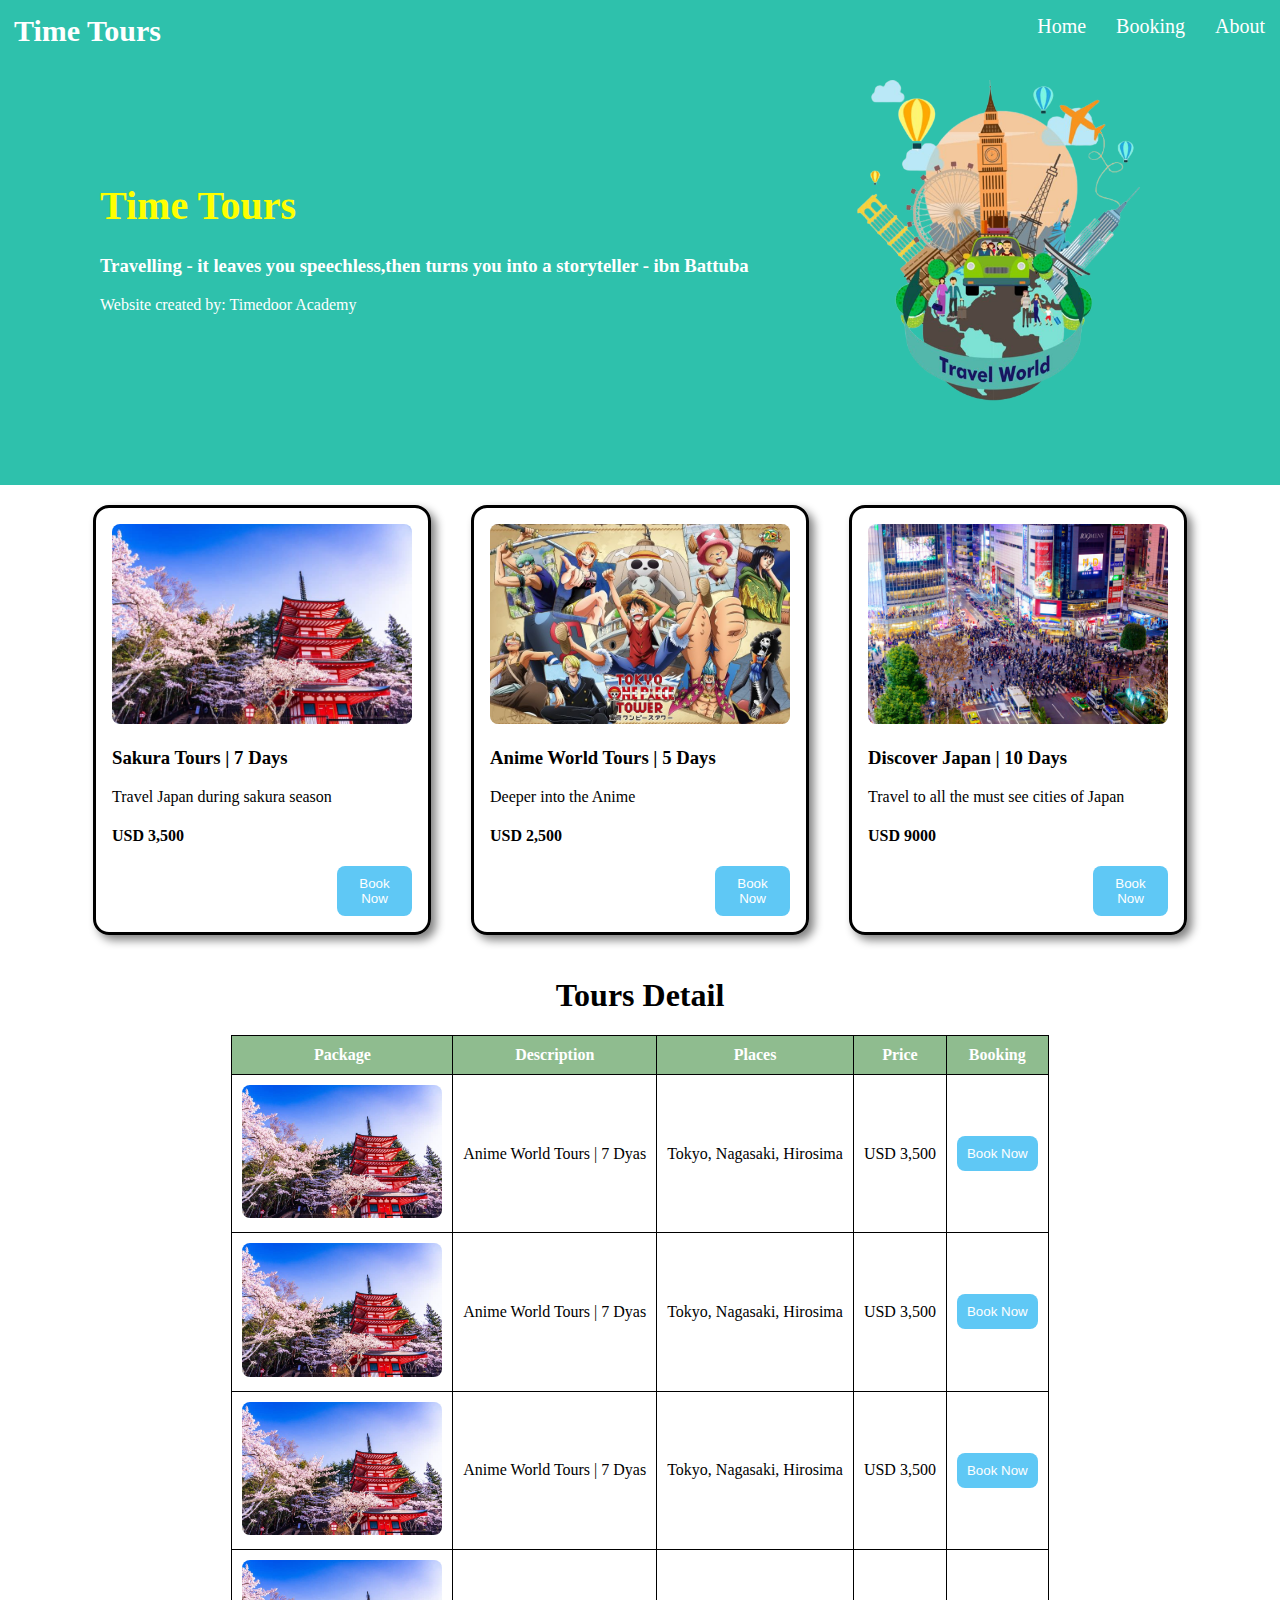
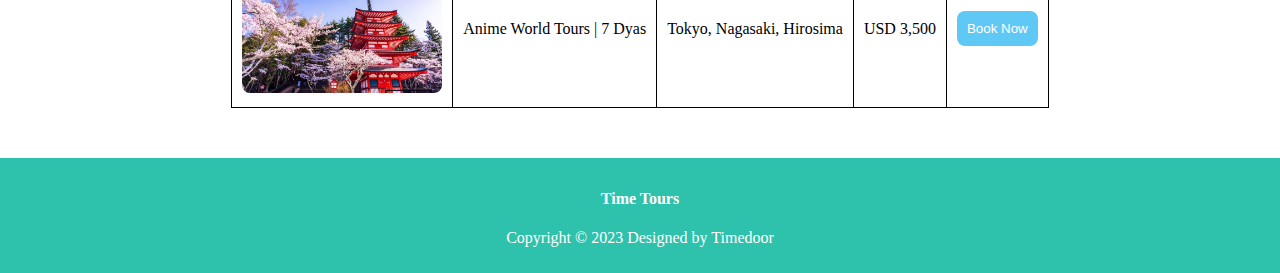
<file: index.html>
<!DOCTYPE html>
<html lang="en">
<head>
    <meta charset="UTF-8">
    <meta name="viewport" content="width=device-width, initial-scale=1.0">
    <title>Timedoor</title>
    <link rel="stylesheet" href="style.css">
    <link rel="stylesheet" href="index.css">
</head>
<body>
    <header>
        <h1 class="header-title">Time Tours</h1>
        <nav>
            <a href="index.html">Home</a>
            <a href="booking.html">Booking</a>
            <a href="about.html">About</a>
        </nav>
    </header>
    <main>
        <div class="jumbotron">
            <div class="mainHeader">
                <div>
                    <h1>Time Tours</h1>
                    <h3>
                        Travelling - it leaves you speechless,then turns you into a storyteller - ibn Battuba
                    </h3>
                    <p>Website created by: Timedoor Academy</p>
                </div>
                <div>
                    <img src="images/travel-logo.png" alt="logo" class="logo">
                </div>
            </div>
        </div>
        <div class="main-container">
            <div class="package-container">
                <!-- 1st package content -->
                <img src="images/sakura.jpeg" alt="Sakura">
                <h3>Sakura Tours | 7 Days</h3>
                <p>Travel Japan during sakura season</p>
                <h4>USD 3,500 </h4>
                <button class="left" onclick="goToBooking()">
                    Book Now
                </button>
            </div>
            
            <div class="package-container">
                <!-- 2nd package content -->
                <img src="images/anime.jpg" alt="Anime">
                <h3>Anime World Tours | 5 Days</h3>
                <p>Deeper into the Anime</p>
                <h4>USD 2,500 </h4>
                <button class="left" onclick="goToBooking()">
                    Book Now
                </button>
            </div>
            <div class="package-container">
                <!-- 3rd package content -->
                <img src="images/shibuya.jpg" alt="Shibuya">
                <h3>Discover Japan | 10 Days</h3>
                <p>Travel to all the must see cities of Japan</p>
                <h4>USD 9000 </h4>
                <button class="left" onclick="goToBooking()">
                    Book Now
                </button>
            </div>
        </div>
        
        <h1 class="title">Tours Detail</h1>
        <div class="table">
            <table>
                <tr>
                    <th>Package</th>
                    <th>Description</th>
                    <th>Places</th>
                    <th>Price</th>
                    <th>Booking</th>
                </tr>
                <tr>
                    <td><img src="images/sakura.jpeg" alt=""></td>
                    <td>Anime World Tours | 7 Dyas</td>
                    <td>Tokyo, Nagasaki, Hirosima</td>
                    <td>USD 3,500</td>
                    <td><button onclick="goToBooking()">Book Now</button></td>
                </tr>
                <tr>
                    <td><img src="images/sakura.jpeg" alt=""></td>
                    <td>Anime World Tours | 7 Dyas</td>
                    <td>Tokyo, Nagasaki, Hirosima</td>
                    <td>USD 3,500</td>
                    <td><button onclick="goToBooking()">Book Now</button></td>
                </tr>
                <tr>
                    <td><img src="images/sakura.jpeg" alt=""></td>
                    <td>Anime World Tours | 7 Dyas</td>
                    <td>Tokyo, Nagasaki, Hirosima</td>
                    <td>USD 3,500</td>
                    <td><button onclick="goToBooking()">Book Now</button></td>
                </tr>
                <tr>
                    <td><img src="images/sakura.jpeg" alt=""></td>
                    <td>Anime World Tours | 7 Dyas</td>
                    <td>Tokyo, Nagasaki, Hirosima</td>
                    <td>USD 3,500</td>
                    <td><button onclick="goToBooking()">Book Now</button></td>
                </tr>
            </table>
        </div>
    </main>
    <footer class="indexFooter">
        <h4>Time Tours</h4>
        <p>Copyright &copy; 2023 Designed by Timedoor</p>
    </footer>

    <script src="script.js"></script>
</body>
</html>
</file>
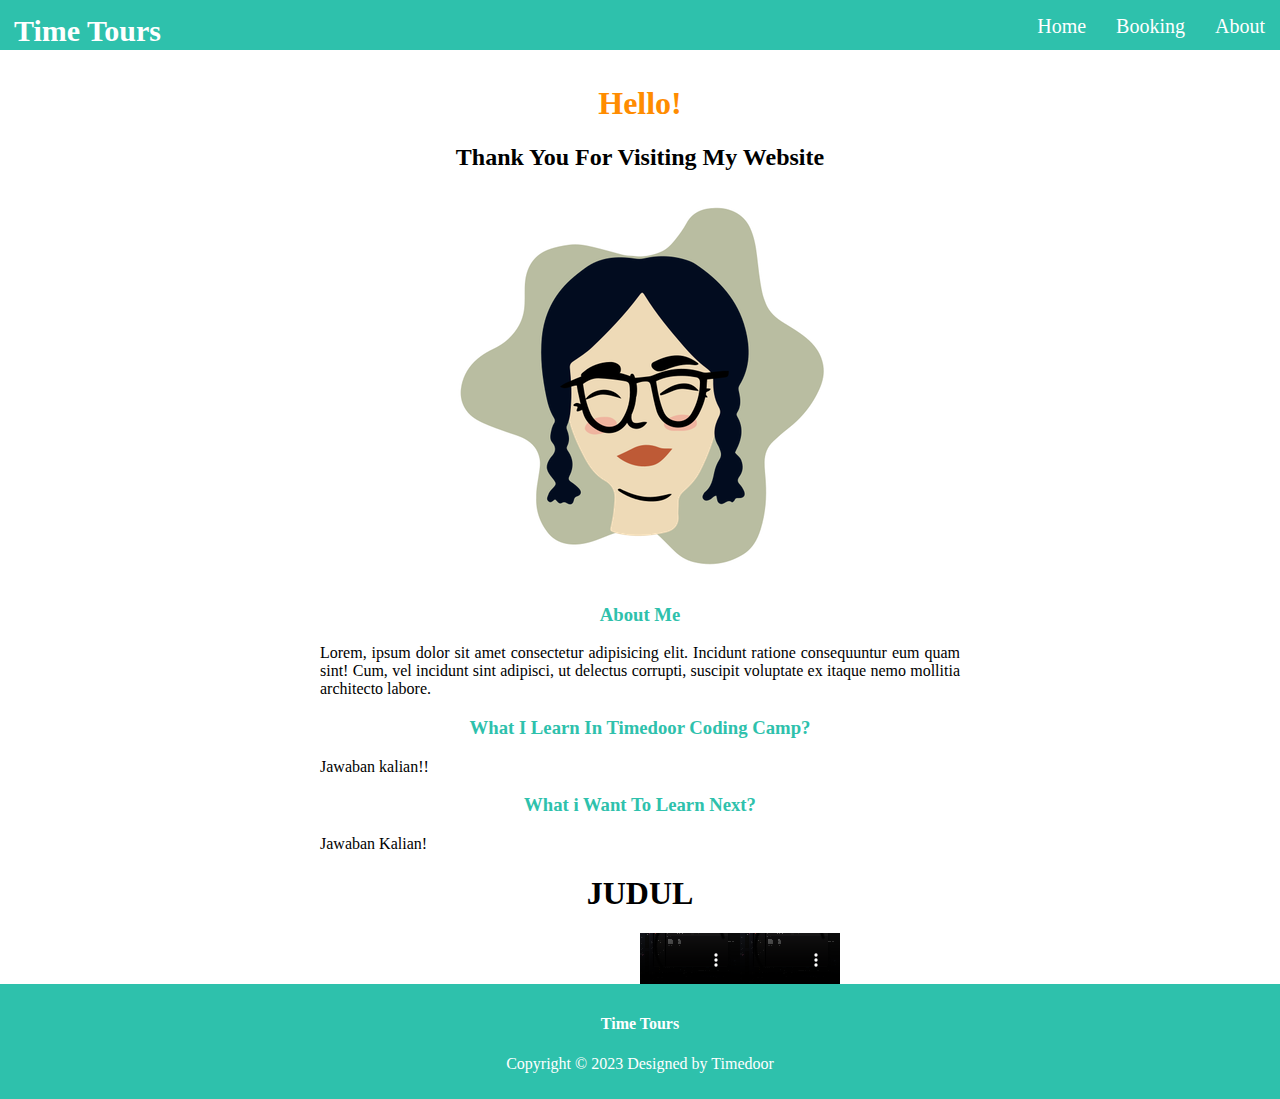
<file: about.html>
<!DOCTYPE html>
<html lang="en">
<head>
    <meta charset="UTF-8">
    <meta name="viewport" content="width=device-width, initial-scale=1.0">
    <title>About</title>
    <link rel="stylesheet" href="style.css">
    <link rel="stylesheet" href="about.css">
</head>
<body>
    <header>
        <h1 class="header-title">Time Tours</h1>
        <nav>
            <a href="index.html">Home</a>
            <a href="booking.html">Booking</a>
            <a href="about.html">About</a>
        </nav>
    </header>
    <main>
        <div class="about">
            <h1>Hello!</h1>
            <h2>Thank You For Visiting My Website</h2>
            <img src="images/avatar.png" alt="">
        </div>
        <div class="description">
            <h3>About Me</h3>
            <p>Lorem, ipsum dolor sit amet consectetur adipisicing elit. Incidunt ratione consequuntur eum quam sint! Cum, vel incidunt sint adipisci, ut delectus corrupti, suscipit voluptate ex itaque nemo mollitia architecto labore.</p>
            <h3>What I Learn In Timedoor Coding Camp?</h3>
            <p>Jawaban kalian!!</p>
            <h3>What i Want To Learn Next?</h3>
            <p>Jawaban Kalian!</p>
        </div>
        <div class="video">
            <div>
            <h1>JUDUL</h1>
        </div>
        <div class="video-control">
            <video controls width="100px">
                <source src="videos/video.mp4" type="video/mp4">
            </video>
            <video controls width="100px">
                <source src="videos/video.mp4" type="video/mp4">
            </video>
        </div>
        </div>
    </main>
    <footer class="bookingFooter">
        <h4>Time Tours</h4>
        <p>Copyright &copy; 2023 Designed by Timedoor</p>
    </footer>
</body>
</html>
</file>
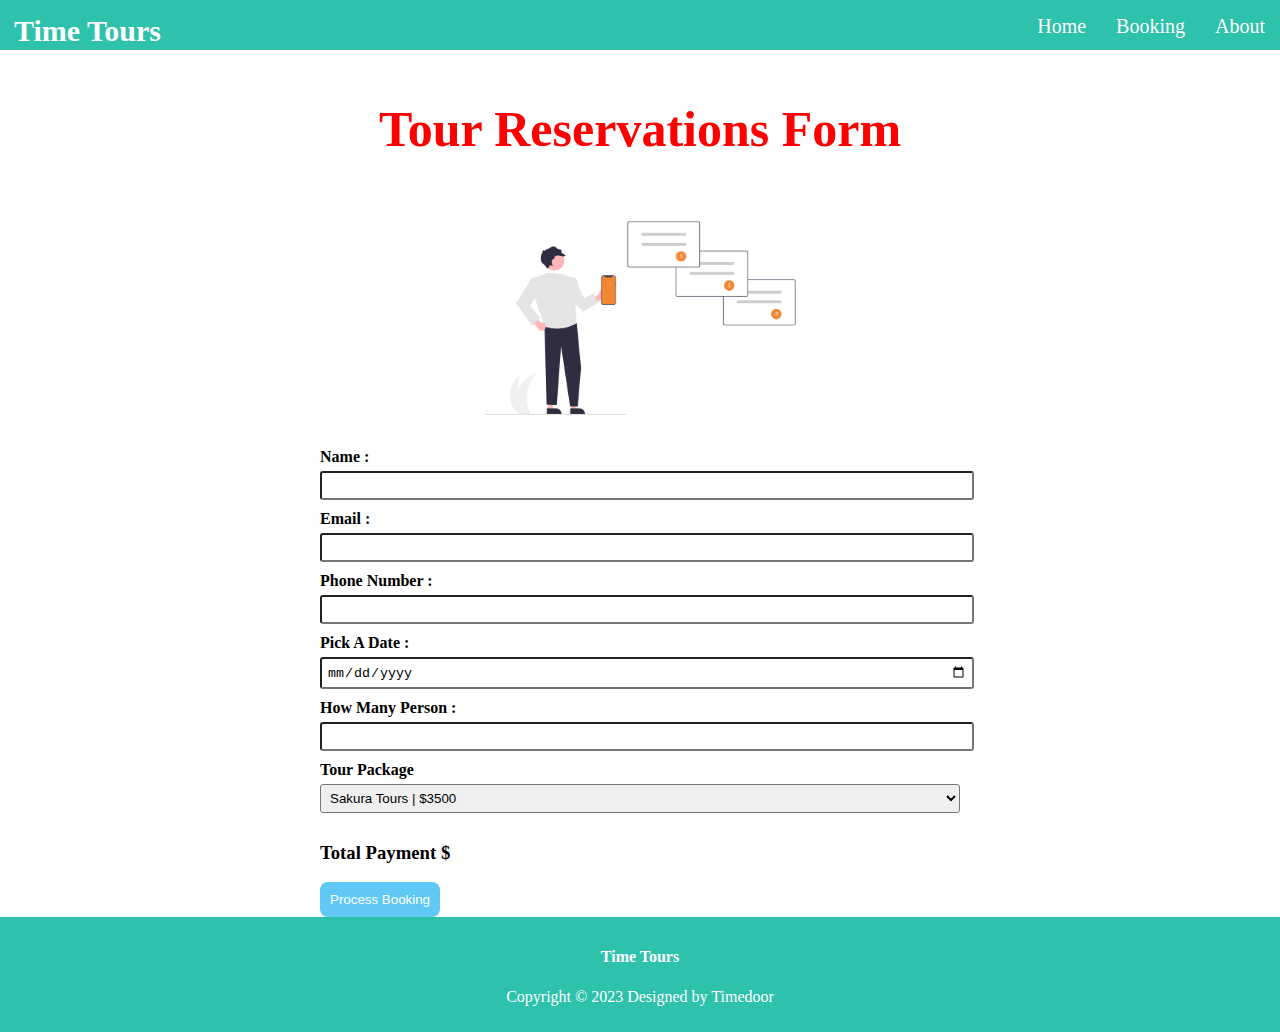
<file: booking.html>
<!DOCTYPE html>
<html lang="en">
<head>
    <meta charset="UTF-8">
    <meta name="viewport" content="width=device-width, initial-scale=1.0">
    <link rel="stylesheet" href="style.css">
    <link rel="stylesheet" href="booking.css">
    <title>Time Tours Booking</title>
</head>
<body>
    <header>
        <h1 class="header-title">Time Tours</h1>
        <nav>
            <a href="index.html">Home</a>
            <a href="booking.html">Booking</a>
            <a href="about.html">About</a>
        </nav>
    </header>
    <main class="formContainer">
        <div>
            <h1 class="title">Tour Reservations Form</h1>
            <img src="images/booking.png" alt="">
        </div>
        <div>
            <form action="" onsubmit="return false">
                <label>Name : </label>
                <input type="text">
                <label>Email : </label>
                <input type="email" name="" id="">
                <label>Phone Number : </label>
                <input type="number" name="" id="">
                <label>Pick A Date : </label>
                <input type="date" name="" id="">
                <label>How Many Person : </label>
                <input type="number" name="" id="num-of-people">

                <label for="">Tour Package</label>
                <select name="package" id="package">
                    <option value="3500">Sakura Tours | $3500</option>
                    <option value="2500">Anime World Tours | $2500</option>
                    <option value="9000">Discover Japan | $9000</option>
                    <option value="4000">Japanese Ancestry Tours | $4000</option>
                    <option value="9500">Hidden Trails | $9500</option>
                </select>

                <h3>Total Payment $ <span id="total"></span></h3>
                <button onclick="Process()">Process Booking</button>
            </form>
        </div>
    </main>
    <footer class="bookingFooter">
        <h4>Time Tours</h4>
        <p>Copyright &copy; 2023 Designed by Timedoor</p>
    </footer>

    <script src="script.js"></script>
</body>
</html>
</file>
<file: style.css>
header{
    background-color:  #2ec1ac;
    color: white;
    display: flex;
    position: fixed;
    top: 0px;
    left: 0px;
    right: 0px;
    height: 50px;
}

.header-title{
    text-align: left;
    color: white;
    margin: 14px;
    font-size: 30px;
}

nav{
    display: flex;
    position: absolute;
    right: 0;   
}

a{
    text-decoration: none;
    color: white;
    float: left;
    padding: 15px;
    font-size: 20px;
}

a:hover{
    color: black;
    transition: ease-in-out 0.5s;
}

footer{
    color: white;
    text-align: center;
    background-color: #2ec1ac;
    padding: 10px;
}

body{
    margin: 0;
    min-height: 100vh;
    display: flex;
    flex-direction: column;
}

footer.indexFooter{
    margin-top: 50px;
}

footer.bookingFooter{
    margin-top: auto;
}

button{
    background-color: #5fc8f5;
    padding: 10px;
    color: white;
    border-radius: 8px;
    border: none;
}

button:hover{
    cursor: pointer;
    background-color: rgb(41, 159, 120);
    transition: ease-in-out 0.5s;
}

.header-title{
    cursor: pointer;
}
</file>
<file: index.css>
.mainHeader h1{
    color: yellow;
    font-size: 40px;
    text-align: left;
}

/*
    selector{
        property : value;
    }

    Selector :
    1. Class
    2. Id
    3. Tag html
*/


.jumbotron .mainHeader{
    background-color: #2ec1ac;
    padding: 50px 100px;
    display: flex;
    flex-direction: row;
    justify-content: space-between;
    align-items: center;
}

.jumbotron .mainHeader img{
    width: 300px;
    margin: 30px;
}

.jumbotron .mainHeader h3, p{
    color: white;
}

.main-container {
    flex-direction: row;
    display: flex;
    justify-content: center;
}

.package-container {
    margin: 20px;
    padding: 16px;
    border: 3px solid black;
    border-radius: 16px;
    box-shadow: 5px 5px 10px gray;

}

.package-container p{
    color: black
}

.package-container img {
    width: 300px;
    border-radius: 8px;
}

.package-container img:hover{
    transform: scale(1.2);
    transition: ease-in-out 0.5s;
    -webkit-transition: ease-in-out 0.5s;
    -moz-transition: ease-in-out 0.5s;
    -ms-transition: ease-in-out 0.5s;
    -o-transition: ease-in-out 0.5s;
}

body {
    margin: 0;
}

button{
    background-color: #5fc8f5;
    padding: 10px;
    color: white;
    border-radius: 8px;
    border: none;
}

.left{
    margin-left: 75%;
}


table, th, td, tr{
    border: 1px solid black;
    border-collapse: collapse;
    padding: 10px;
}
th{
    background-color: darkseagreen;
    color: white;
}

h1.title{
    text-align: center !important;
}

td img{
    border-radius: 8px;
}

.table{
    display: flex;
    justify-content: center;
    text-align: center;
}

.table img{
    width: 200px;
}

img.logo:hover{
    transform: scale(1.2);
    -webkit-transform: scale(1.2);
    -moz-transform: scale(1.2);
    -ms-transform: scale(1.2);
    -o-transform: scale(1.2);
    transition: ease-in-out 0.5s;
    -webkit-transition: ease-in-out 0.5s;
    -moz-transition: ease-in-out 0.5s;
    -ms-transition: ease-in-out 0.5s;
    -o-transition: ease-in-out 0.5s;
}
</file>
<file: about.css>
main{
    display: block;
    width: 50%;
    margin: 5% auto 0;
    text-align: center;
}

main .about h1{
    text-align: center;
    color: darkorange !important;
}

main h3{
    color: #2ec1ac;

}

main p{
    color: black;
}

.description p{
    text-align: justify;
}

.video-control{
    display: flex;
    flex-direction: row;
    margin-left: 50%;
    
}
</file>
<file: booking.css>
h1.title{
    margin-top: 100px;
    color: red;
    font-size: 50px;
}

.formContainer{
    text-align: center;
}

.formContainer img{
    width: 400px;
}

form{
    text-align: left;
    width: 50%;
    margin-left: auto;
    margin-right: auto;
}

input{
    width: 100%;
    display: inline-block;
    margin-bottom: 10px;
    padding: 5px;
    border-radius: 3px;
}

label{
    display: inline-block;
    margin-bottom: 5px;
    font-weight: 700;
}
select{
    width: 100%;
    display: inline-block;
    margin-bottom: 10px;
    padding: 5px;
    border-radius: 3px;
}
</file>
